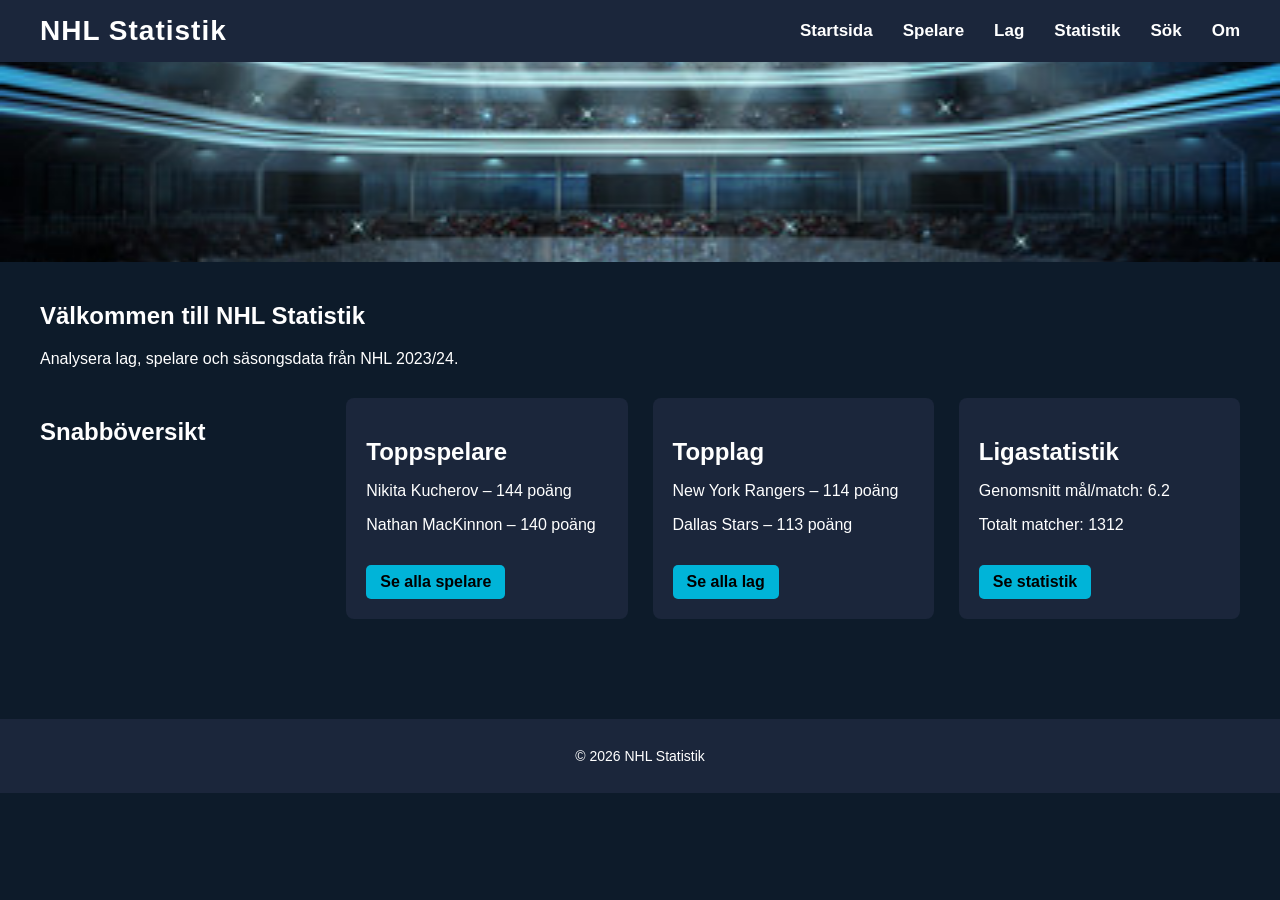
<file: index.html>
<!DOCTYPE html> <!-- Anger att vi använder HTML5 -->
<html lang="sv"> <!-- Språk: svenska -->

<head>
    <!-- Teckenkodning -->
    <meta charset="UTF-8">

    <!-- Gör sidan responsiv -->
    <meta name="viewport" content="width=device-width, initial-scale=1.0">

    <!-- Titel i webbläsarfliken -->
    <title>NHL Statistik - Startsida</title>

    <!-- Länkar extern CSS -->
    <link rel="stylesheet" href="css/style.css">
</head>

<body>

<!-- ===== HEADER ===== -->
<header>

    <!-- Webbplatsens logotyp/namn -->
    <div class="logo">NHL Statistik</div>

    <!-- Navigationsmeny -->
    <nav>
        <ul>
            <!-- Länkar till alla sidor -->
            <li><a href="index.html">Startsida</a></li>
            <li><a href="spelare.html">Spelare</a></li>
            <li><a href="lag.html">Lag</a></li>
            <li><a href="statistik.html">Statistik</a></li>
            <li><a href="sok.html">Sök</a></li>
            <li><a href="om.html">Om</a></li>
        </ul>
    </nav>

</header>
    
<img src="images/arena.jpg" alt="Hockeyarena" class="page-image">
    
<!-- ===== HUVUDINNEHÅLL ===== -->
<main>

    <!-- Introduktionssektion -->
    <section class="hero">
        <h1>Välkommen till NHL Statistik</h1>
        <p>Analysera lag, spelare och säsongsdata från NHL 2023/24.</p>
    </section>

 <section class="card-grid">
    <h2>Snabböversikt</h2>
     
        <!-- Kort 1 -->
        <article class="card">
            <h2>Toppspelare</h2>
            <p>Nikita Kucherov – 144 poäng</p>
            <p>Nathan MacKinnon – 140 poäng</p>
            <a href="spelare.html" class="btn">Se alla spelare</a>
        </article>

        <!-- Kort 2 -->
        <article class="card">
            <h2>Topplag</h2>
            <p>New York Rangers – 114 poäng</p>
            <p>Dallas Stars – 113 poäng</p>
            <a href="lag.html" class="btn">Se alla lag</a>
        </article>

        <!-- Kort 3 -->
        <article class="card">
            <h2>Ligastatistik</h2>
            <p>Genomsnitt mål/match: 6.2</p>
            <p>Totalt matcher: 1312</p>
            <a href="statistik.html" class="btn">Se statistik</a>
        </article>

    </section>

</main>

<!-- ===== FOOTER ===== -->
<footer>
    <p>&copy; 2026 NHL Statistik</p>
</footer>

<!-- Länkar extern JavaScript -->
<script src="js/script.js"></script>

</body>
</html>
</file>
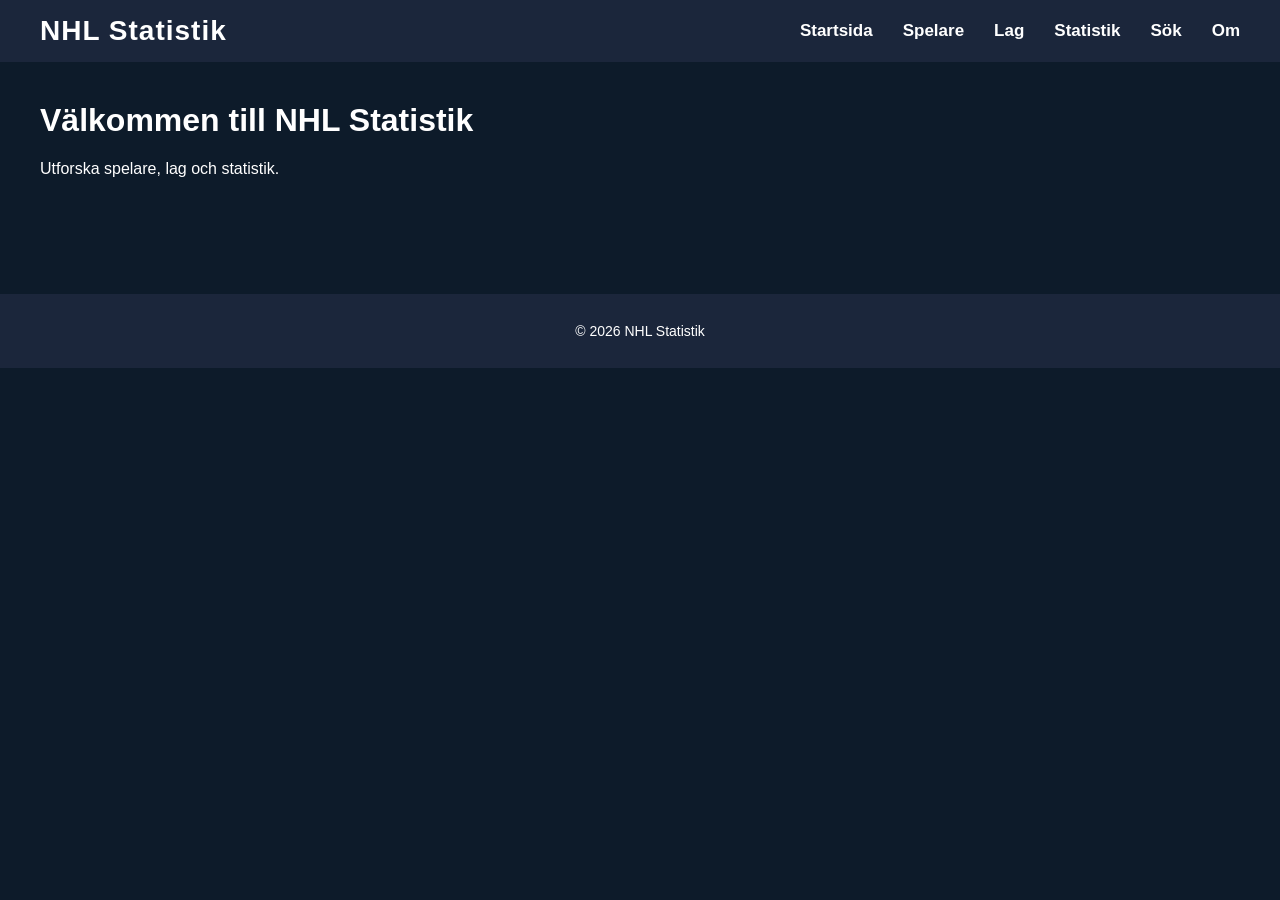
<file: indext.html>
<!DOCTYPE html>
<html lang="sv">
<head>
    <meta charset="UTF-8">
    <meta name="viewport" content="width=device-width, initial-scale=1.0">
    <title>NHL Statistik</title>
    <link rel="stylesheet" href="css/style.css">
</head>
<body>

<header>
    <div class="logo">NHL Statistik</div>
    <nav>
        <ul>
            <li><a href="index.html">Startsida</a></li>
            <li><a href="spelare.html">Spelare</a></li>
            <li><a href="lag.html">Lag</a></li>
            <li><a href="statistik.html">Statistik</a></li>
            <li><a href="sok.html">Sök</a></li>
            <li><a href="om.html">Om</a></li>
        </ul>
    </nav>
</header>

<main>
    <h1>Välkommen till NHL Statistik</h1>
    <p>Utforska spelare, lag och statistik.</p>
</main>

<footer>
    <p>&copy; 2026 NHL Statistik</p>
</footer>

<script src="js/script.js"></script>
</body>
</html>
</file>
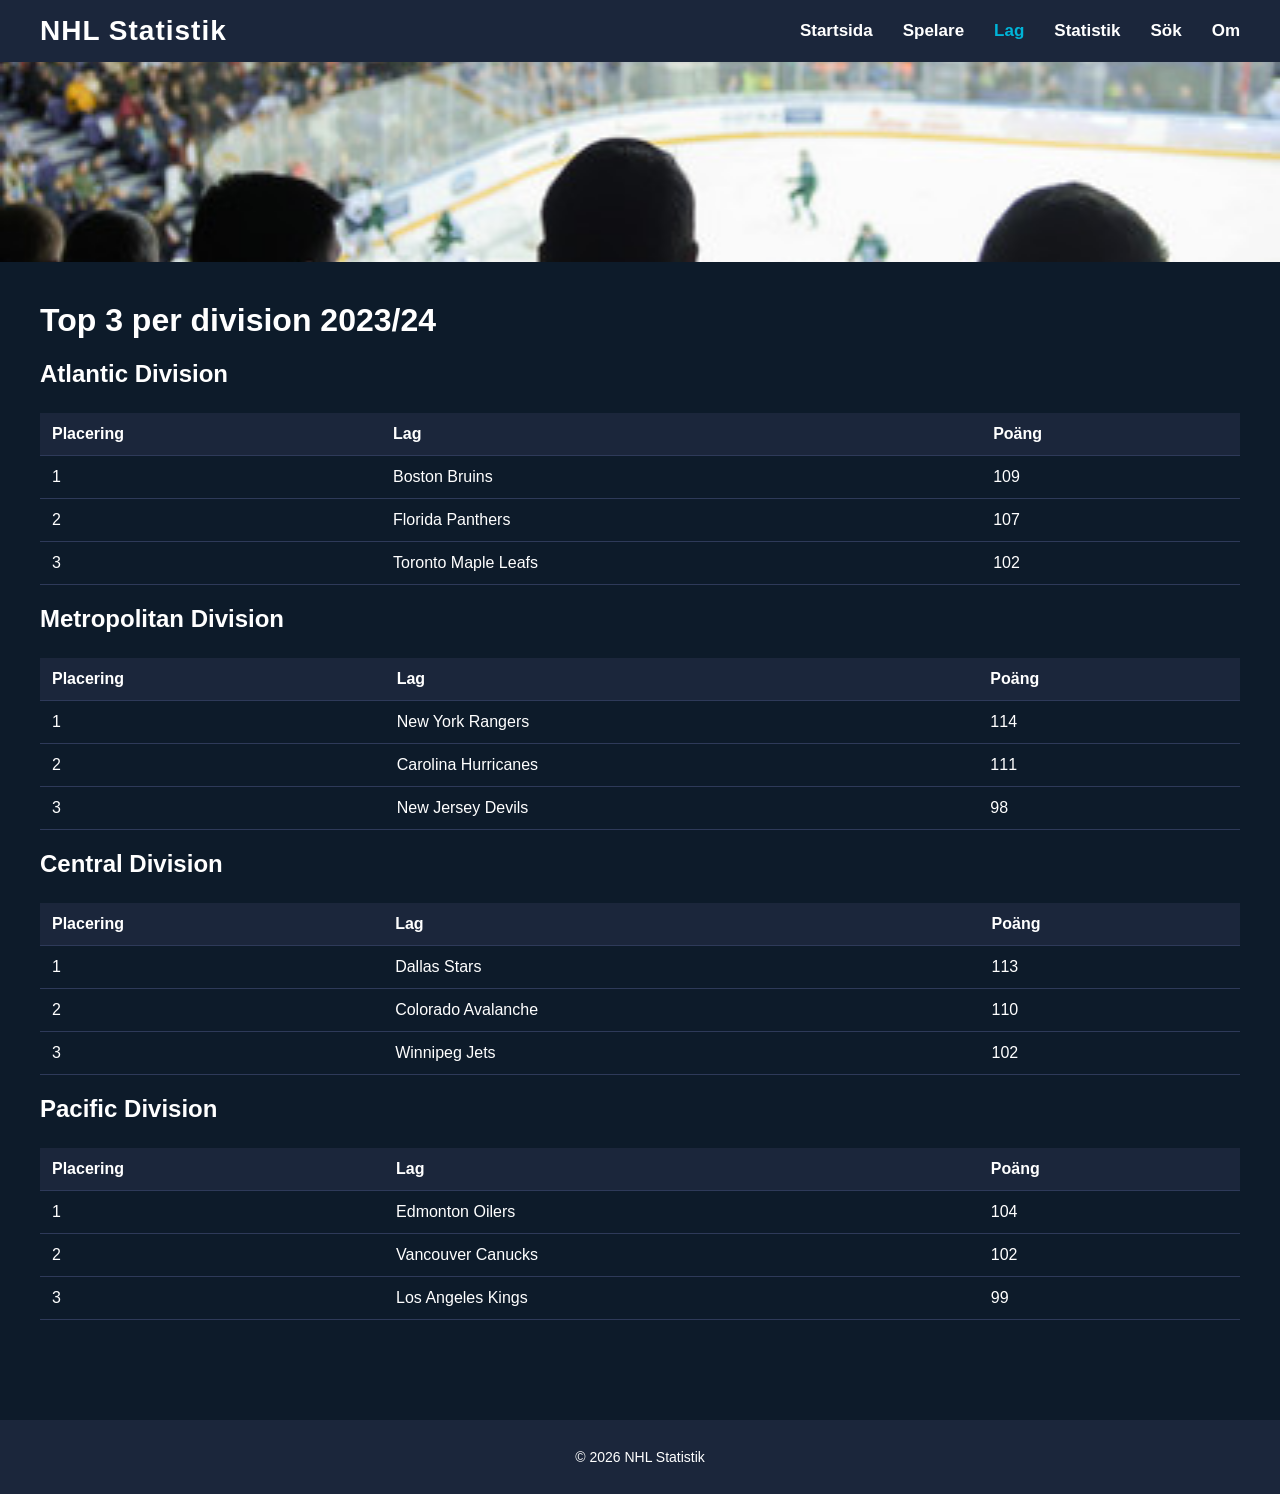
<file: lag.html>
<!DOCTYPE html> <!-- Anger att vi använder HTML5 -->
<html lang="sv"> <!-- Språket på sidan är svenska -->

<head>
    <!-- Teckenkodning så å, ä, ö fungerar korrekt -->
    <meta charset="UTF-8">

    <!-- Gör sidan responsiv på mobil och surfplatta -->
    <meta name="viewport" content="width=device-width, initial-scale=1.0">

    <!-- Titel som visas i webbläsarfliken -->
    <title>NHL Statistik - Lag</title>

    <!-- Länkar extern CSS-fil -->
    <link rel="stylesheet" href="css/style.css">
</head>

<body>

<!-- ===== HEADER (logotyp + navigering) ===== -->
<header>
    
    <!-- Webbplatsens logotyp -->
    <div class="logo">NHL Statistik</div>

    <!-- Navigeringsmeny -->
    <nav>
        <ul>
            <!-- Länkar till webbplatsens olika sidor -->
            <li><a href="index.html">Startsida</a></li>
            <li><a href="spelare.html">Spelare</a></li>

            <!-- class="active" markerar aktuell sida -->
            <li><a href="lag.html" class="active">Lag</a></li>

            <li><a href="statistik.html">Statistik</a></li>
            <li><a href="sok.html">Sök</a></li>
            <li><a href="om.html">Om</a></li>
        </ul>
    </nav>
</header>

    <img src="images/publik.jpg" alt="Hockeyarena publik" class="page-image">

<!-- ===== HUVUDINNEHÅLL ===== -->
<main>

    <!-- Sidans huvudrubrik -->
    <h1>Top 3 per division 2023/24</h1>

    <!-- ===== ATLANTIC DIVISION ===== -->
    <section>
        <!-- Sektionens rubrik (viktigt för HTML5-struktur) -->
        <h2>Atlantic Division</h2>

        <!-- Tabell med lagstatistik -->
        <table>

            <!-- Tabellhuvud -->
            <tr>
                <th>Placering</th>
                <th>Lag</th>
                <th>Poäng</th>
            </tr>

            <!-- Data-rader -->
            <tr>
                <td>1</td>
                <td>Boston Bruins</td>
                <td>109</td>
            </tr>
            <tr>
                <td>2</td>
                <td>Florida Panthers</td>
                <td>107</td>
            </tr>
            <tr>
                <td>3</td>
                <td>Toronto Maple Leafs</td>
                <td>102</td>
            </tr>
        </table>
    </section>

    <!-- ===== METROPOLITAN DIVISION ===== -->
    <section>
        <h2>Metropolitan Division</h2>

        <table>
            <tr>
                <th>Placering</th>
                <th>Lag</th>
                <th>Poäng</th>
            </tr>
            <tr>
                <td>1</td>
                <td>New York Rangers</td>
                <td>114</td>
            </tr>
            <tr>
                <td>2</td>
                <td>Carolina Hurricanes</td>
                <td>111</td>
            </tr>
            <tr>
                <td>3</td>
                <td>New Jersey Devils</td>
                <td>98</td>
            </tr>
        </table>
    </section>

    <!-- ===== CENTRAL DIVISION ===== -->
    <section>
        <h2>Central Division</h2>

        <table>
            <tr>
                <th>Placering</th>
                <th>Lag</th>
                <th>Poäng</th>
            </tr>
            <tr>
                <td>1</td>
                <td>Dallas Stars</td>
                <td>113</td>
            </tr>
            <tr>
                <td>2</td>
                <td>Colorado Avalanche</td>
                <td>110</td>
            </tr>
            <tr>
                <td>3</td>
                <td>Winnipeg Jets</td>
                <td>102</td>
            </tr>
        </table>
    </section>

    <!-- ===== PACIFIC DIVISION ===== -->
    <section>
        <h2>Pacific Division</h2>

        <table>
            <tr>
                <th>Placering</th>
                <th>Lag</th>
                <th>Poäng</th>
            </tr>
            <tr>
                <td>1</td>
                <td>Edmonton Oilers</td>
                <td>104</td>
            </tr>
            <tr>
                <td>2</td>
                <td>Vancouver Canucks</td>
                <td>102</td>
            </tr>
            <tr>
                <td>3</td>
                <td>Los Angeles Kings</td>
                <td>99</td>
            </tr>
        </table>
    </section>

</main>

<!-- ===== FOOTER ===== -->
<footer>
    <!-- Upphovsrättsinformation -->
    <p>&copy; 2026 NHL Statistik</p>
</footer>

<!-- Länkar extern JavaScript-fil -->
<script src="js/script.js"></script>

</body>
</html>
</file>
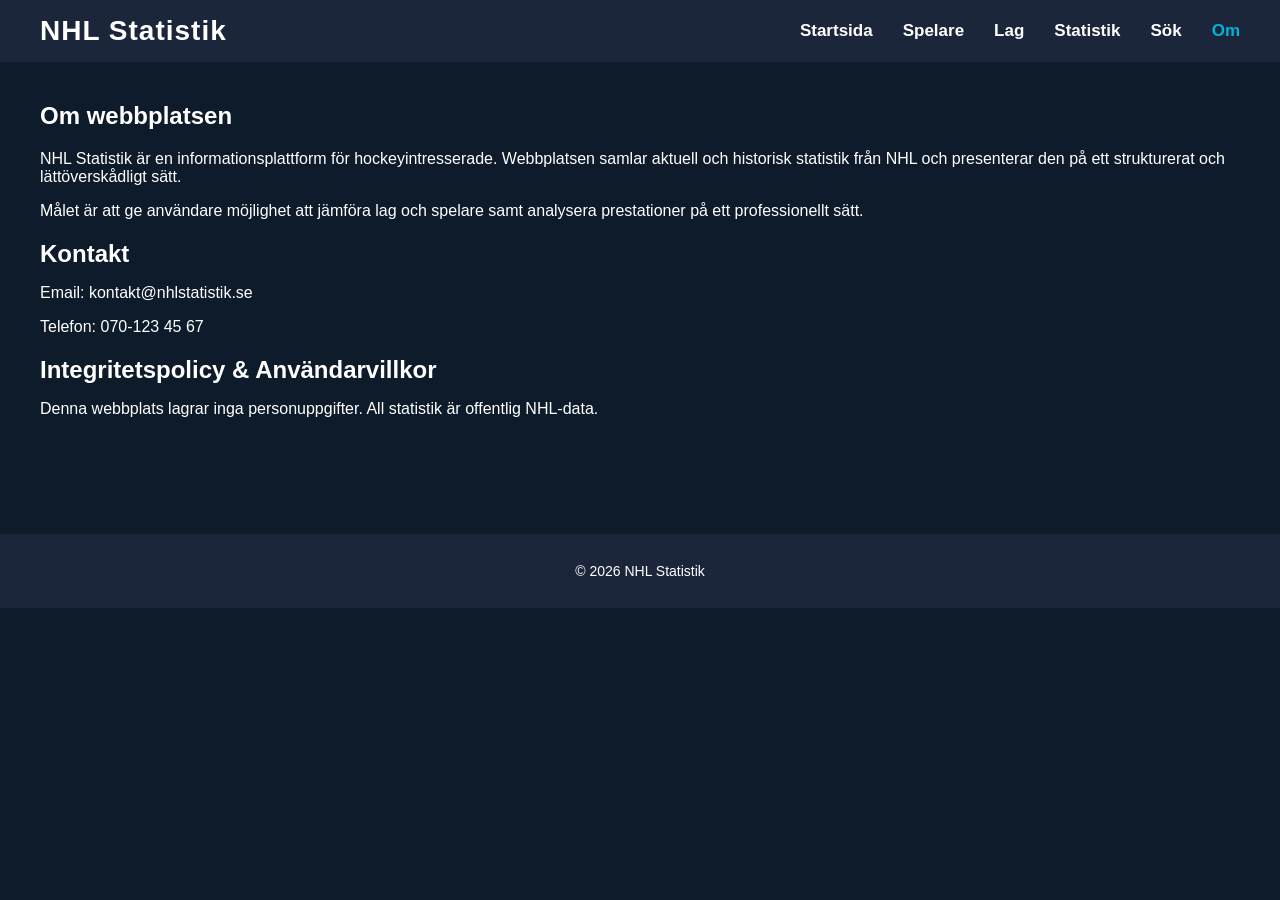
<file: om.html>
<!DOCTYPE html>
<html lang="sv">
<head>
    <meta charset="UTF-8">
    <meta name="viewport" content="width=device-width, initial-scale=1.0">
    <title>NHL Statistik - Om webbplatsen</title>
    <link rel="stylesheet" href="css/style.css">
</head>
<body>

<header>
    <div class="logo">NHL Statistik</div>

    <!-- Fast meny -->
    <nav>
        <ul>
            <li><a href="index.html">Startsida</a></li>
            <li><a href="spelare.html">Spelare</a></li>
            <li><a href="lag.html">Lag</a></li>
            <li><a href="statistik.html">Statistik</a></li>
            <li><a href="sok.html">Sök</a></li>
            <li><a href="om.html" class="active">Om</a></li>
        </ul>
    </nav>
</header>

<main>

    <!-- Informationssektion -->
    <section>
        <h1>Om webbplatsen</h1>

        <p>
            NHL Statistik är en informationsplattform för hockeyintresserade.
            Webbplatsen samlar aktuell och historisk statistik från NHL
            och presenterar den på ett strukturerat och lättöverskådligt sätt.
        </p>

        <p>
            Målet är att ge användare möjlighet att jämföra lag och spelare
            samt analysera prestationer på ett professionellt sätt.
        </p>
    </section>

    <!-- Kontaktsektion -->
    <section>
        <h2>Kontakt</h2>
        <p>Email: kontakt@nhlstatistik.se</p>
        <p>Telefon: 070-123 45 67</p>
    </section>

    <!-- Integritet och villkor -->
    <section>
        <h2>Integritetspolicy & Användarvillkor</h2>
        <p>
            Denna webbplats lagrar inga personuppgifter.
            All statistik är offentlig NHL-data.
        </p>
    </section>

</main>

<footer>
    <p>&copy; 2026 NHL Statistik</p>
</footer>

<script src="js/script.js"></script>
</body>
</html>
</file>
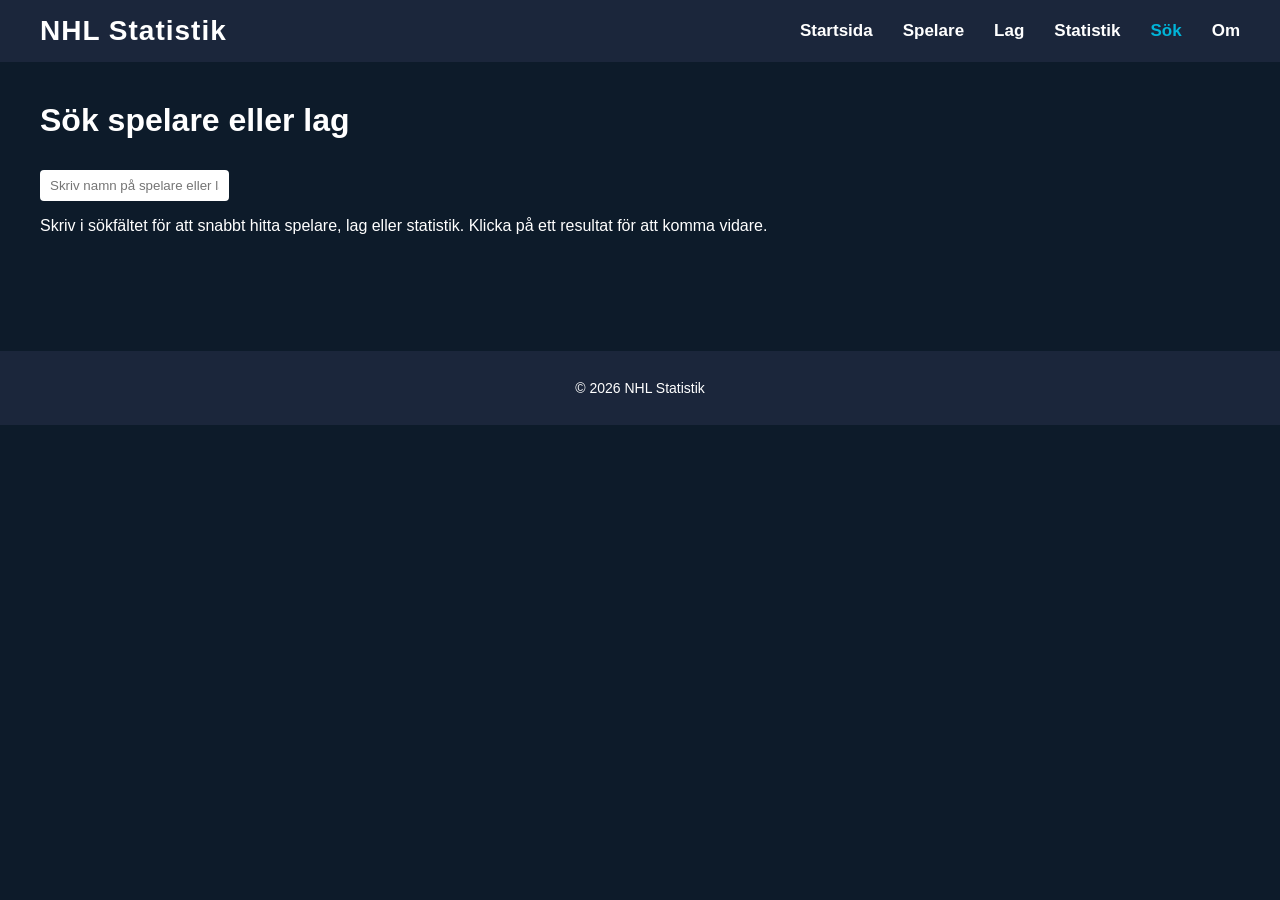
<file: sok.html>
<!DOCTYPE html>
<html lang="sv">
<head>
    <meta charset="UTF-8">
    <meta name="viewport" content="width=device-width, initial-scale=1.0">
    <title>NHL Statistik - Sök</title>
    <link rel="stylesheet" href="css/style.css">
</head>
<body>

<header>
    <div class="logo">NHL Statistik</div>

    <!-- Fast meny -->
    <nav>
        <ul>
            <li><a href="index.html">Startsida</a></li>
            <li><a href="spelare.html">Spelare</a></li>
            <li><a href="lag.html">Lag</a></li>
            <li><a href="statistik.html">Statistik</a></li>
            <li><a href="sok.html" class="active">Sök</a></li>
            <li><a href="om.html">Om</a></li>
        </ul>
    </nav>
</header>

<main>

    <!-- Rubrik -->
    <h1>Sök spelare eller lag</h1>

    <!-- Sökfält enligt kravspec -->
    <input type="text" id="searchInput" placeholder="Skriv namn på spelare eller lag...">

    <!-- Resultatlista som fylls via JavaScript -->
    <ul id="resultList"></ul>

    <!-- Förklaring -->
    <p>
        Skriv i sökfältet för att snabbt hitta spelare, lag eller statistik.
        Klicka på ett resultat för att komma vidare.
    </p>

</main>

<footer>
    <p>&copy; 2026 NHL Statistik</p>
</footer>

<script src="js/script.js"></script>
</body>
</html>

</body>
</html>
</file>
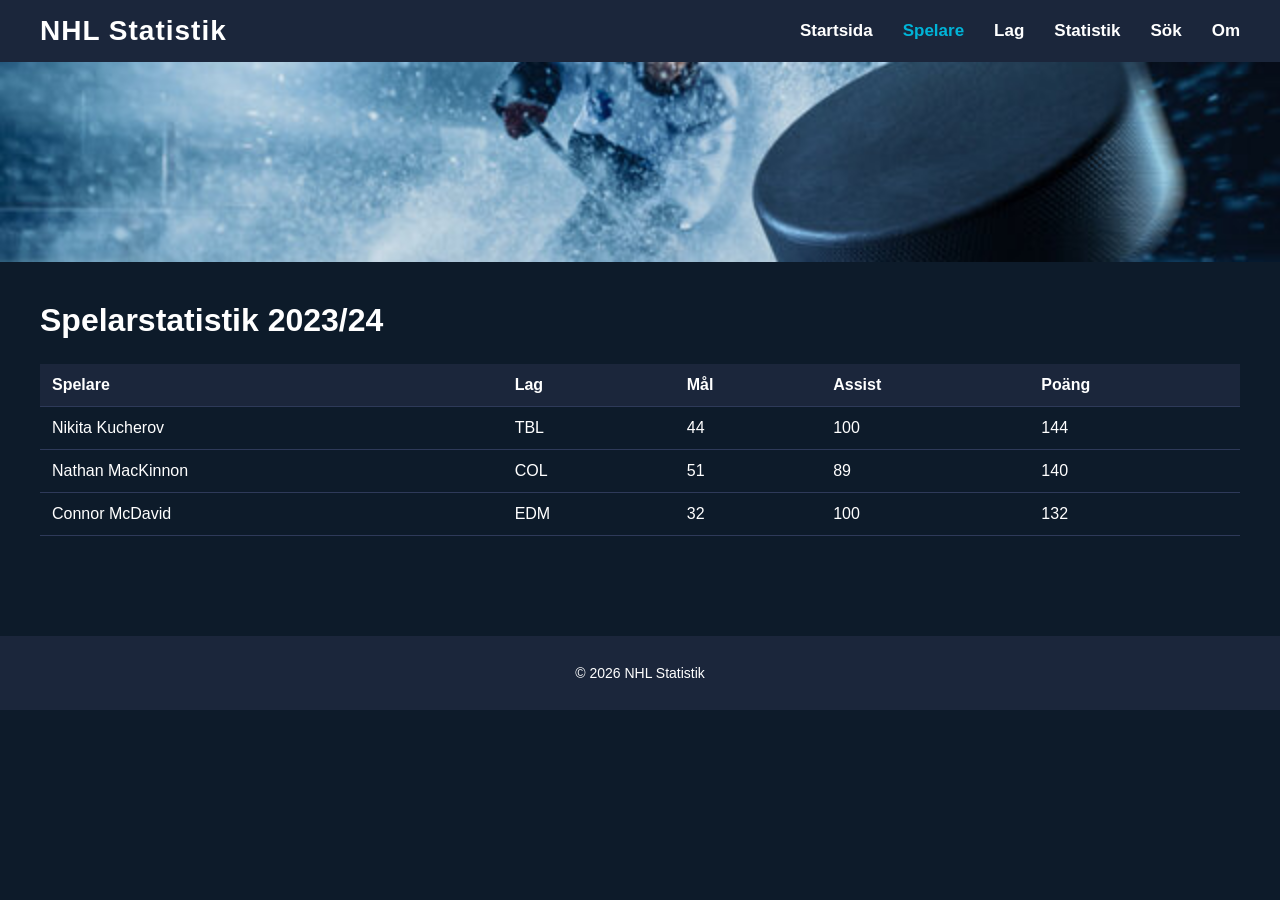
<file: spelare.html>
<!DOCTYPE html>
<html lang="sv">
<head>
    <meta charset="UTF-8">
    <meta name="viewport" content="width=device-width, initial-scale=1.0">
    <title>Spelare</title>
    <link rel="stylesheet" href="css/style.css">
</head>

<body>

<header>
    <div class="logo">NHL Statistik</div>

    <!-- Aktiv sida markeras med class="active" -->
    <nav>
        <ul>
            <li><a href="index.html">Startsida</a></li>
            <li><a href="spelare.html" class="active">Spelare</a></li>
            <li><a href="lag.html">Lag</a></li>
            <li><a href="statistik.html">Statistik</a></li>
            <li><a href="sok.html">Sök</a></li>
            <li><a href="om.html">Om</a></li>
        </ul>
    </nav>
</header>
<img src="images/spelare.jpg" alt="Hockeyspelare" class="page-image">
<main>

    <!-- Tabell med spelarstatistik -->
    <h1>Spelarstatistik 2023/24</h1>

    <table>
        <!-- Tabellrubriker -->
        <tr>
            <th>Spelare</th>
            <th>Lag</th>
            <th>Mål</th>
            <th>Assist</th>
            <th>Poäng</th>
        </tr>

        <!-- Spelarens data -->
        <tr>
            <td>Nikita Kucherov</td>
            <td>TBL</td>
            <td>44</td>
            <td>100</td>
            <td>144</td>
        </tr>

        <tr>
            <td>Nathan MacKinnon</td>
            <td>COL</td>
            <td>51</td>
            <td>89</td>
            <td>140</td>
        </tr>

        <tr>
            <td>Connor McDavid</td>
            <td>EDM</td>
            <td>32</td>
            <td>100</td>
            <td>132</td>
        </tr>

    </table>

</main>

<footer>
    <p>&copy; 2026 NHL Statistik</p>
</footer>

<script src="js/script.js"></script>
</body>
</html>

<script src="js/script.js"></script>

</body>
</html>
</file>
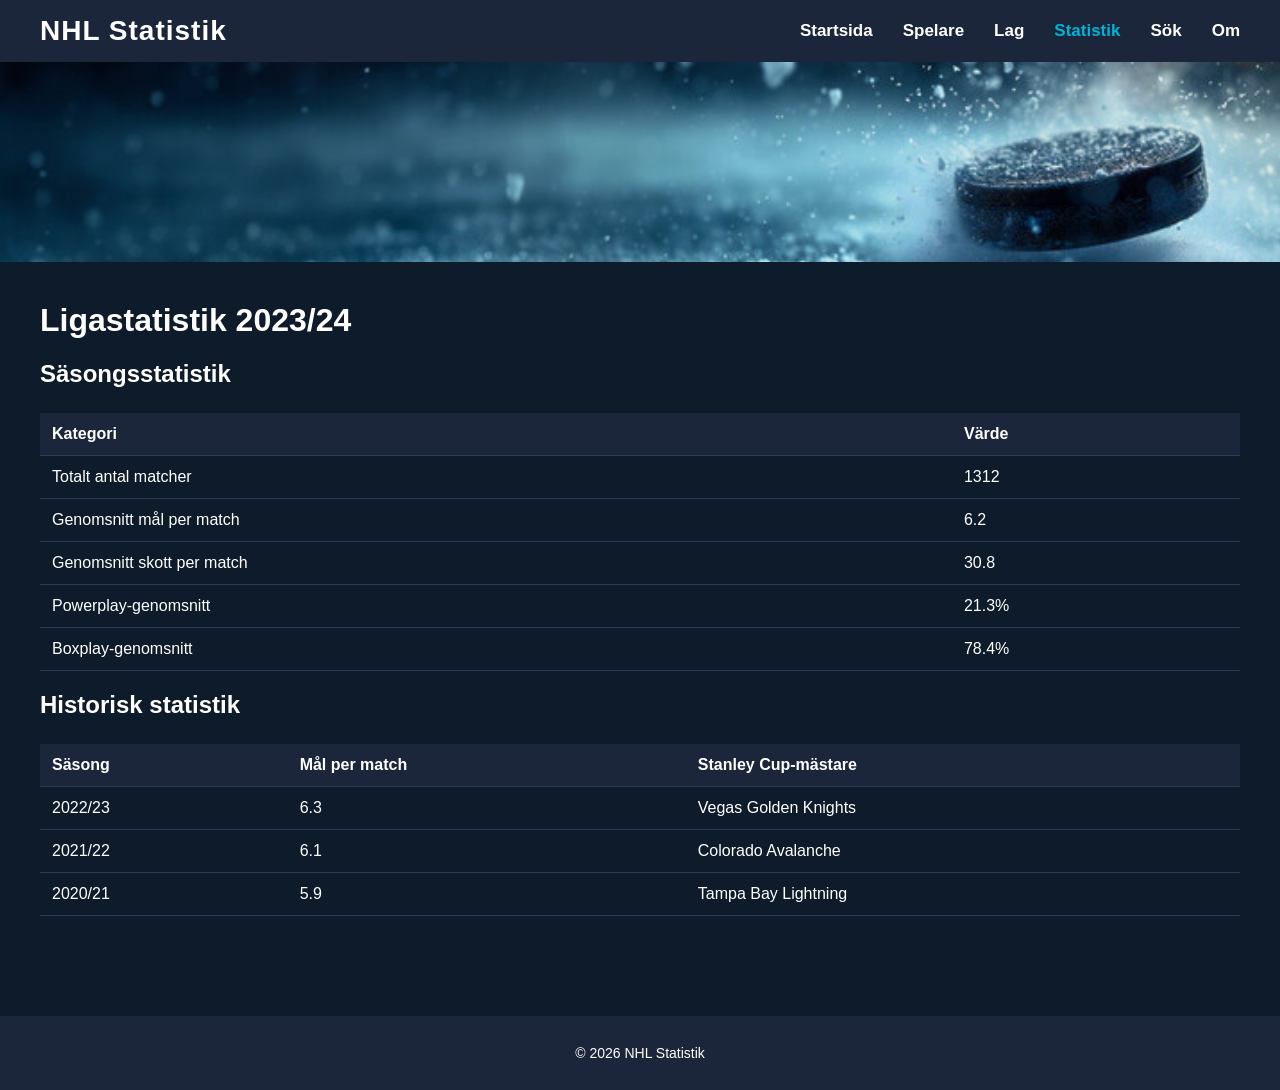
<file: statistik.html>
<!DOCTYPE html>
<html lang="sv">
<head>
    <meta charset="UTF-8">
    <meta name="viewport" content="width=device-width, initial-scale=1.0">
    <title>NHL Statistik - Statistik</title>
    <link rel="stylesheet" href="css/style.css">
</head>
<body>

<header>
    
    <div class="logo">NHL Statistik</div>

    <nav>
        <ul>
            <li><a href="index.html">Startsida</a></li>
            <li><a href="spelare.html">Spelare</a></li>
            <li><a href="lag.html">Lag</a></li>
            <li><a href="statistik.html" class="active">Statistik</a></li>
            <li><a href="sok.html">Sök</a></li>
            <li><a href="om.html">Om</a></li>
        </ul>
    </nav>
</header>
  <img src="images/puck.jpg" alt="Hockeypuck på isen" class="page-image">
<main>

<h1>Ligastatistik 2023/24</h1>

<!-- ===== SÄSONGSSTATISTIK ===== -->
<section>
    <h2>Säsongsstatistik</h2>

    <table>
        <tr>
            <th>Kategori</th>
            <th>Värde</th>
        </tr>
        <tr>
            <td>Totalt antal matcher</td>
            <td>1312</td>
        </tr>
        <tr>
            <td>Genomsnitt mål per match</td>
            <td>6.2</td>
        </tr>
        <tr>
            <td>Genomsnitt skott per match</td>
            <td>30.8</td>
        </tr>
        <tr>
            <td>Powerplay-genomsnitt</td>
            <td>21.3%</td>
        </tr>
        <tr>
            <td>Boxplay-genomsnitt</td>
            <td>78.4%</td>
        </tr>
    </table>
</section>

<!-- ===== HISTORISK STATISTIK ===== -->
<section>
    <h2>Historisk statistik</h2>

    <table>
        <tr>
            <th>Säsong</th>
            <th>Mål per match</th>
            <th>Stanley Cup-mästare</th>
        </tr>
        <tr>
            <td>2022/23</td>
            <td>6.3</td>
            <td>Vegas Golden Knights</td>
        </tr>
        <tr>
            <td>2021/22</td>
            <td>6.1</td>
            <td>Colorado Avalanche</td>
        </tr>
        <tr>
            <td>2020/21</td>
            <td>5.9</td>
            <td>Tampa Bay Lightning</td>
        </tr>
    </table>
</section>

</main>

<footer>
    <p>&copy; 2026 NHL Statistik</p>
</footer>

<script src="js/script.js"></script>
</body>
</html>
</file>
<file: css/style.css>
/* =================================================
   GRUNDINSTÄLLNINGAR
   ================================================= */

body {
    margin: 0; /* Tar bort standardmarginal */
    font-family: Arial, sans-serif; /* Sans-serif enligt kravspec */
    background-color: #0d1b2a; /* Mörk bakgrund */
    color: white; /* Vit text */
}

/* =================================================
   HEADER
   ================================================= */

header {
    background-color: #1b263b; /* Mörkblå */
    padding: 15px 40px;

    display: flex; /* Flexbox-layout */
    justify-content: space-between; /* Logo vänster, meny höger */
    align-items: center; /* Centrera vertikalt */
}

/* Logotyp */
.logo {
    font-size: 28px;
    font-weight: bold;
    letter-spacing: 1px;
}

/* =================================================
   NAVIGATION
   ================================================= */

nav ul {
    list-style: none; /* Tar bort punkter */
    display: flex; /* Länkar på rad */
    gap: 30px; /* Mellanrum mellan länkar */
    margin: 0;
    padding: 0;
}

nav a {
    color: white;
    text-decoration: none;
    font-weight: bold;
    font-size: 17px;
    transition: 0.2s ease;
}

/* Hover-effekt */
nav a:hover {
    color: #00b4d8; /* Ljusblå accent */
}

/* Aktiv sida */
nav a.active {
    color: #00b4d8;
}

/* =================================================
   HUVUDINNEHÅLL
   ================================================= */

main {
    padding: 40px;
    max-width: 1200px;
    margin: 0 auto; /* Centrera innehåll */
}

/* Rubriker */
h1 {
    margin-top: 0;
}

h2 {
    margin-bottom: 10px;
}

/* =================================================
   SIDBILDER (NY DEL)
   ================================================= */

.page-image {
    width: 100%;        /* Bilden fyller hela bredden */
    height: 200px;      /* Samma höjd på alla sidor */
    object-fit: cover;  /* Beskär bilden snyggt */
    display: block;
}

/* =================================================
   GRID FÖR LAG & KORT
   ================================================= */

.team-grid,
.card-grid {
    display: grid;
    grid-template-columns: repeat(auto-fit, minmax(250px, 1fr));
    gap: 25px;
    margin-top: 30px;
}

.team-card,
.card {
    background-color: #1b263b;
    padding: 20px;
    border-radius: 8px;
    transition: 0.2s ease;
}

/* Liten hover-effekt */
.team-card:hover,
.card:hover {
    transform: translateY(-3px);
}

/* =================================================
   TABELLER (STATISTIK & SPELARE)
   ================================================= */

table {
    width: 100%;
    border-collapse: collapse;
    margin-top: 25px;
}

th, td {
    padding: 12px;
    border-bottom: 1px solid #2e3a59;
    text-align: left;
}

th {
    background-color: #1b263b;
}

/* =================================================
   KNAPPAR
   ================================================= */

.btn {
    display: inline-block;
    margin-top: 15px;
    padding: 8px 14px;
    background-color: #00b4d8;
    color: black;
    text-decoration: none;
    border-radius: 5px;
    font-weight: bold;
    transition: 0.2s ease;
}

.btn:hover {
    background-color: #00d4ff;
}

/* =================================================
   SÖKFÄLT (om det används på sidan)
   ================================================= */

input[type="text"] {
    padding: 8px 10px;
    border-radius: 4px;
    border: none;
    margin-top: 10px;
}

#resultList {
    list-style: none;
    padding: 0;
    margin-top: 10px;
}

#resultList li {
    margin-bottom: 5px;
}

#resultList a {
    color: #00b4d8;
    text-decoration: none;
}

#resultList a:hover {
    text-decoration: underline;
}

/* =================================================
   FOOTER
   ================================================= */

footer {
    background-color: #1b263b;
    text-align: center;
    padding: 15px;
    margin-top: 60px;
    font-size: 14px;
}

/* =================================================
   RESPONSIV DESIGN
   ================================================= */

@media (max-width: 768px) {

    header {
        flex-direction: column;
        gap: 15px;
    }

    nav ul {
        flex-wrap: wrap;
        justify-content: center;
    }

    main {
        padding: 20px;
    }

}
</file>
